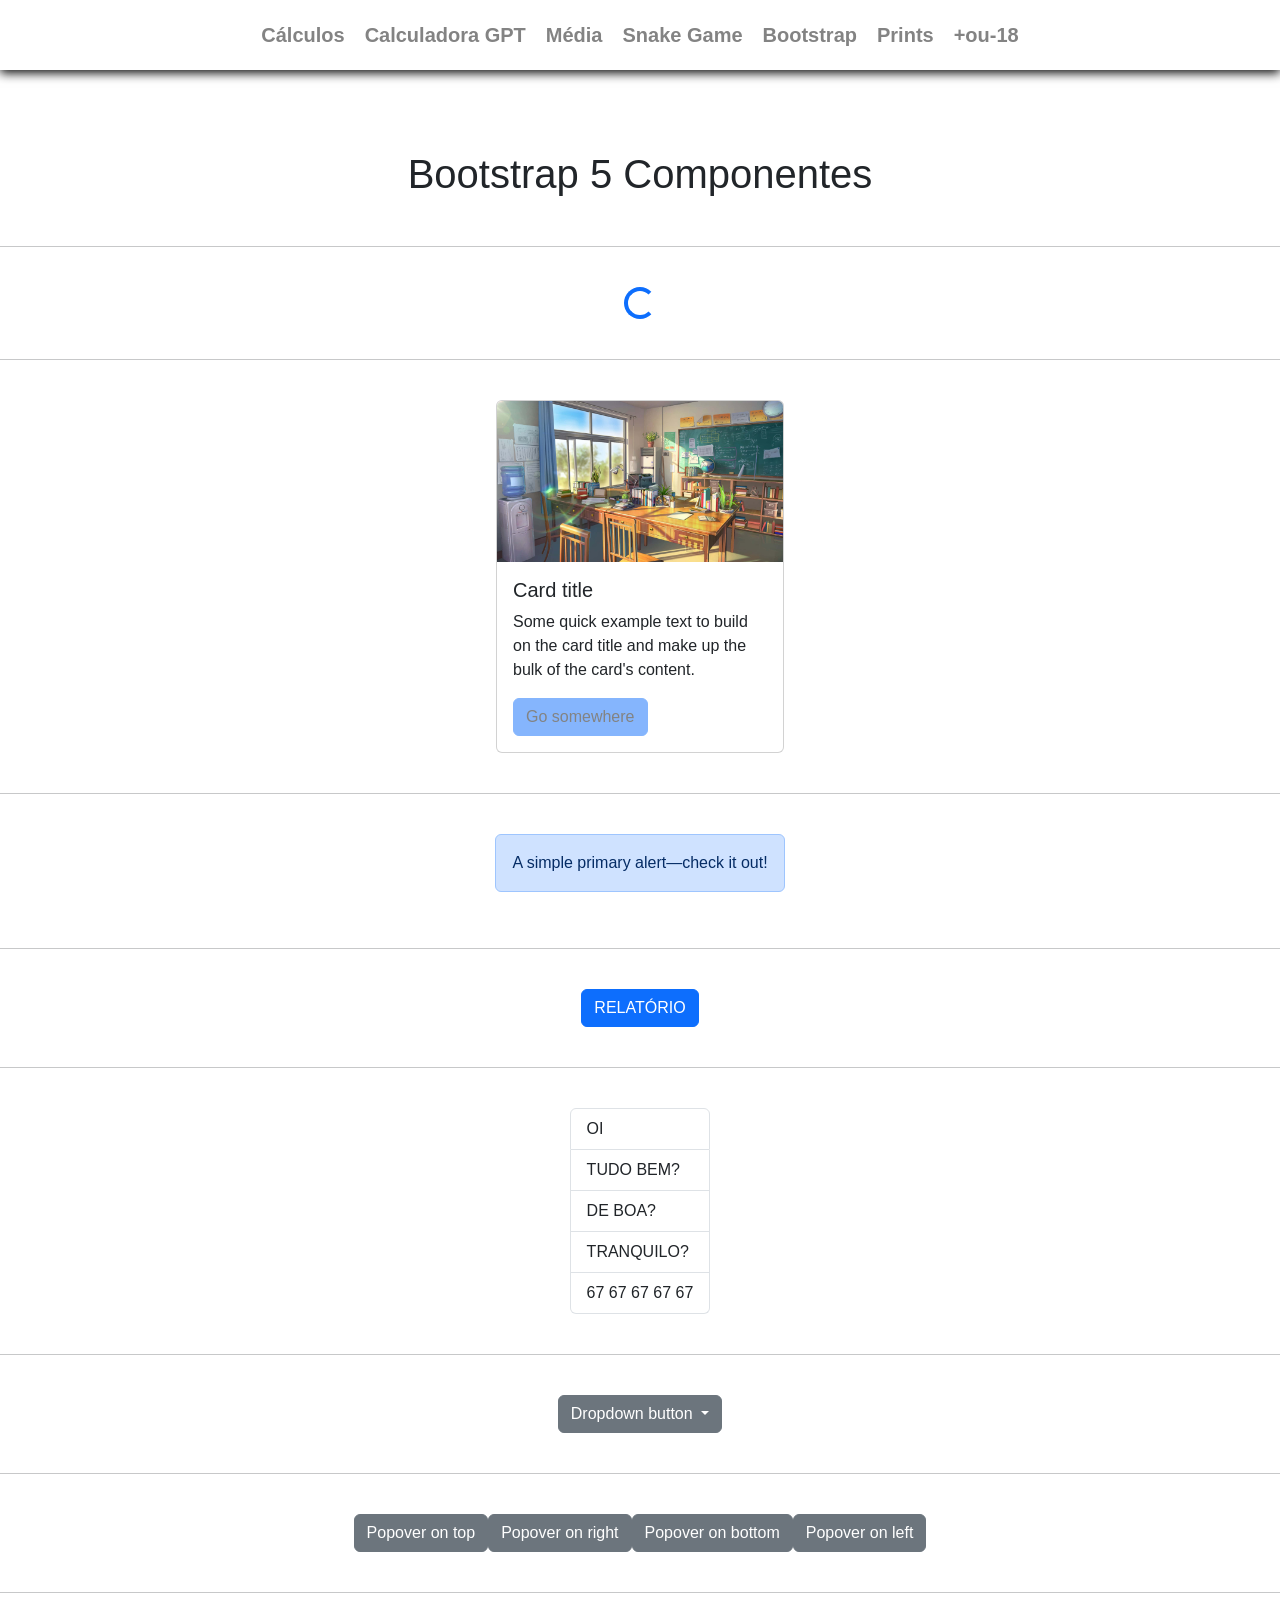
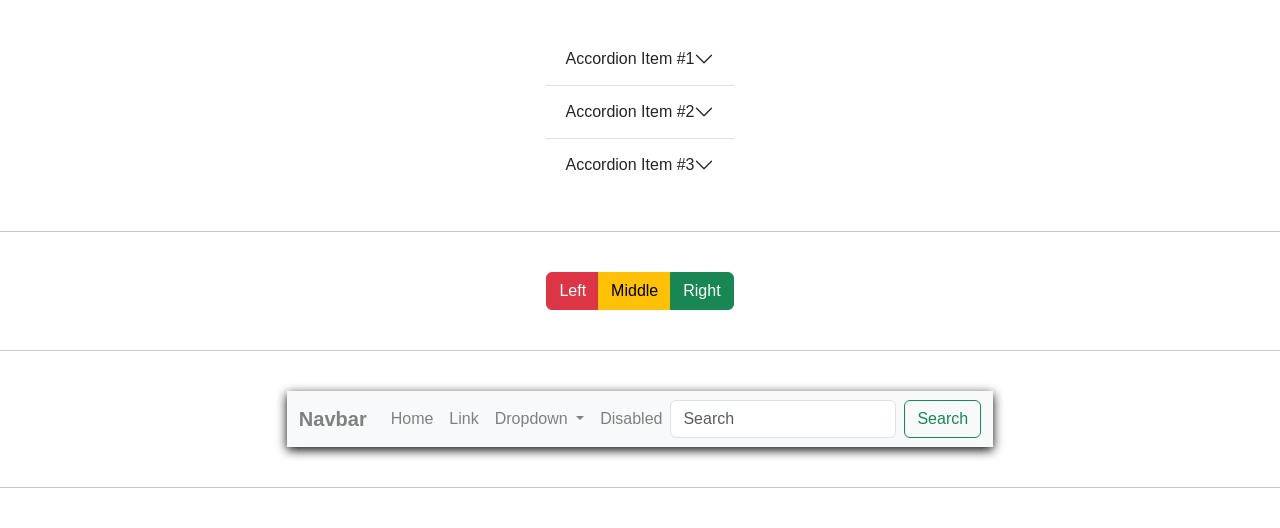
<file: bootstrap5/index.html>
<!DOCTYPE html>
<html lang="en">

<head>
    <meta charset="UTF-8">
    <meta name="viewport" content="width=device-width, initial-scale=1.0">
    <title>BS 5</title>
    <link rel="stylesheet" href="style.css">
    <link href="https://cdn.jsdelivr.net/npm/bootstrap@5.0.2/dist/css/bootstrap.min.css" rel="stylesheet"
        integrity="sha384-EVSTQN3/azprG1Anm3QDgpJLIm9Nao0Yz1ztcQTwFspd3yD65VohhpuuCOmLASjC" crossorigin="anonymous">
    <script src="https://cdn.jsdelivr.net/npm/bootstrap@5.0.2/dist/js/bootstrap.bundle.min.js"
        integrity="sha384-MrcW6ZMFYlzcLA8Nl+NtUVF0sA7MsXsP1UyJoMp4YLEuNSfAP+JcXn/tWtIaxVXM"
        crossorigin="anonymous"></script>
</head>

<body>
    <nav>
        <a href="../calculos/">Cálculos</a>
        <a href="../calculadoraGPT/">Calculadora GPT</a>
        <a href="../calcMedia/">Média</a>
        <a href="../cobrinhaGPT/">Snake Game</a>
        <a href="../bootstrap5/">Bootstrap</a>
        <a href="../print/">Prints</a>
        <a href="../portaria/">+ou-18</a>
    </nav>
    <h1>Bootstrap 5 Componentes</h1>
    <br>
    <hr>
    <br>
    <div class="central">
        <div class="spinner-border text-primary" role="status">
            <span class="visually-hidden">Loading...</span>
        </div>
    </div>
    <br>
    <hr>
    <br>
    <div class="central">
        <div class="card" style="width: 18rem;">
            <img src="../imagens/bg.jpg" class="card-img-top" alt="...">
            <div class="card-body">
                <h5 class="card-title">Card title</h5>
                <p class="card-text">Some quick example text to build on the card title and make up the bulk of the
                    card's content.</p>
                <a href="#" class="btn btn-primary">Go somewhere</a>
            </div>
        </div>
    </div>
    <br>
    <hr>
    <br>
    <div class="central">
        <div class="alert alert-primary" role="alert">
            A simple primary alert—check it out!
        </div>
    </div>
    <br>
    <hr>
    <br>
    <div class="central">
        <button type="button" class="btn btn-primary">RELATÓRIO</button>
    </div>
    <br>
    <hr>
    <br>
    <div class="central">
        <ul class="list-group">
            <li class="list-group-item">OI</li>
            <li class="list-group-item">TUDO BEM?</li>
            <li class="list-group-item">DE BOA?</li>
            <li class="list-group-item">TRANQUILO?</li>
            <li class="list-group-item">67 67 67 67 67</li>
        </ul>
    </div>
    <br>
    <hr>
    <br>
    <div class="central">
        <div class="dropdown">
            <button class="btn btn-secondary dropdown-toggle" type="button" id="dropdownMenuButton1"
                data-bs-toggle="dropdown" aria-expanded="false">
                Dropdown button
            </button>
            <ul class="dropdown-menu" aria-labelledby="dropdownMenuButton1">
                <li><a class="dropdown-item" href="#">Action</a></li>
                <li><a class="dropdown-item" href="#">Another action</a></li>
                <li><a class="dropdown-item" href="#">Something else here</a></li>
            </ul>
        </div>
    </div>
    <br>
    <hr>
    <br>
    <div class="central">
        <button type="button" class="btn btn-secondary" data-bs-container="body" data-bs-toggle="popover"
            data-bs-placement="top" data-bs-content="Top popover">
            Popover on top
        </button>
        <button type="button" class="btn btn-secondary" data-bs-container="body" data-bs-toggle="popover"
            data-bs-placement="right" data-bs-content="Right popover">
            Popover on right
        </button>
        <button type="button" class="btn btn-secondary" data-bs-container="body" data-bs-toggle="popover"
            data-bs-placement="bottom" data-bs-content="Bottom popover">
            Popover on bottom
        </button>
        <button type="button" class="btn btn-secondary" data-bs-container="body" data-bs-toggle="popover"
            data-bs-placement="left" data-bs-content="Left popover">
            Popover on left
        </button>
    </div>
    <br>
    <hr>
    <br>
    <div class="central">
        <div class="accordion accordion-flush" id="accordionFlushExample">
            <div class="accordion-item">
                <h2 class="accordion-header" id="flush-headingOne">
                    <button class="accordion-button collapsed" type="button" data-bs-toggle="collapse"
                        data-bs-target="#flush-collapseOne" aria-expanded="false" aria-controls="flush-collapseOne">
                        Accordion Item #1
                    </button>
                </h2>
                <div id="flush-collapseOne" class="accordion-collapse collapse" aria-labelledby="flush-headingOne"
                    data-bs-parent="#accordionFlushExample">
                    <div class="accordion-body">Placeholder content for this accordion, which is intended to demonstrate
                        the <code>.accordion-flush</code> class. This is the first item's accordion body.</div>
                </div>
            </div>
            <div class="accordion-item">
                <h2 class="accordion-header" id="flush-headingTwo">
                    <button class="accordion-button collapsed" type="button" data-bs-toggle="collapse"
                        data-bs-target="#flush-collapseTwo" aria-expanded="false" aria-controls="flush-collapseTwo">
                        Accordion Item #2
                    </button>
                </h2>
                <div id="flush-collapseTwo" class="accordion-collapse collapse" aria-labelledby="flush-headingTwo"
                    data-bs-parent="#accordionFlushExample">
                    <div class="accordion-body">Placeholder content for this accordion, which is intended to demonstrate
                        the <code>.accordion-flush</code> class. This is the second item's accordion body. Let's imagine
                        this being filled with some actual content.</div>
                </div>
            </div>
            <div class="accordion-item">
                <h2 class="accordion-header" id="flush-headingThree">
                    <button class="accordion-button collapsed" type="button" data-bs-toggle="collapse"
                        data-bs-target="#flush-collapseThree" aria-expanded="false" aria-controls="flush-collapseThree">
                        Accordion Item #3
                    </button>
                </h2>
                <div id="flush-collapseThree" class="accordion-collapse collapse" aria-labelledby="flush-headingThree"
                    data-bs-parent="#accordionFlushExample">
                    <div class="accordion-body">Placeholder content for this accordion, which is intended to demonstrate
                        the <code>.accordion-flush</code> class. This is the third item's accordion body. Nothing more
                        exciting happening here in terms of content, but just filling up the space to make it look, at
                        least at first glance, a bit more representative of how this would look in a real-world
                        application.</div>
                </div>
            </div>
        </div>
    </div>
    <br>
    <hr>
    <br>
    <div class="central">
        <div class="btn-group" role="group" aria-label="Basic mixed styles example">
            <button type="button" class="btn btn-danger">Left</button>
            <button type="button" class="btn btn-warning">Middle</button>
            <button type="button" class="btn btn-success">Right</button>
        </div>
    </div>
    <br>
    <hr>
    <br>
    <div class="central">
        <nav class="navbar navbar-expand-lg navbar-light bg-light">
            <div class="container-fluid">
                <a class="navbar-brand" href="#">Navbar</a>
                <button class="navbar-toggler" type="button" data-bs-toggle="collapse"
                    data-bs-target="#navbarSupportedContent" aria-controls="navbarSupportedContent"
                    aria-expanded="false" aria-label="Toggle navigation">
                    <span class="navbar-toggler-icon"></span>
                </button>
                <div class="collapse navbar-collapse" id="navbarSupportedContent">
                    <ul class="navbar-nav me-auto mb-2 mb-lg-0">
                        <li class="nav-item">
                            <a class="nav-link active" aria-current="page" href="#">Home</a>
                        </li>
                        <li class="nav-item">
                            <a class="nav-link" href="#">Link</a>
                        </li>
                        <li class="nav-item dropdown">
                            <a class="nav-link dropdown-toggle" href="#" id="navbarDropdown" role="button"
                                data-bs-toggle="dropdown" aria-expanded="false">
                                Dropdown
                            </a>
                            <ul class="dropdown-menu" aria-labelledby="navbarDropdown">
                                <li><a class="dropdown-item" href="#">Action</a></li>
                                <li><a class="dropdown-item" href="#">Another action</a></li>
                                <li>
                                    <hr class="dropdown-divider">
                                </li>
                                <li><a class="dropdown-item" href="#">Something else here</a></li>
                            </ul>
                        </li>
                        <li class="nav-item">
                            <a class="nav-link disabled" href="#" tabindex="-1" aria-disabled="true">Disabled</a>
                        </li>
                    </ul>
                    <form class="d-flex">
                        <input class="form-control me-2" type="search" placeholder="Search" aria-label="Search">
                        <button class="btn btn-outline-success" type="submit">Search</button>
                    </form>
                </div>
            </div>
        </nav>
    </div>
    <br>
    <hr>
    <br>
</body>

</html>
</file>
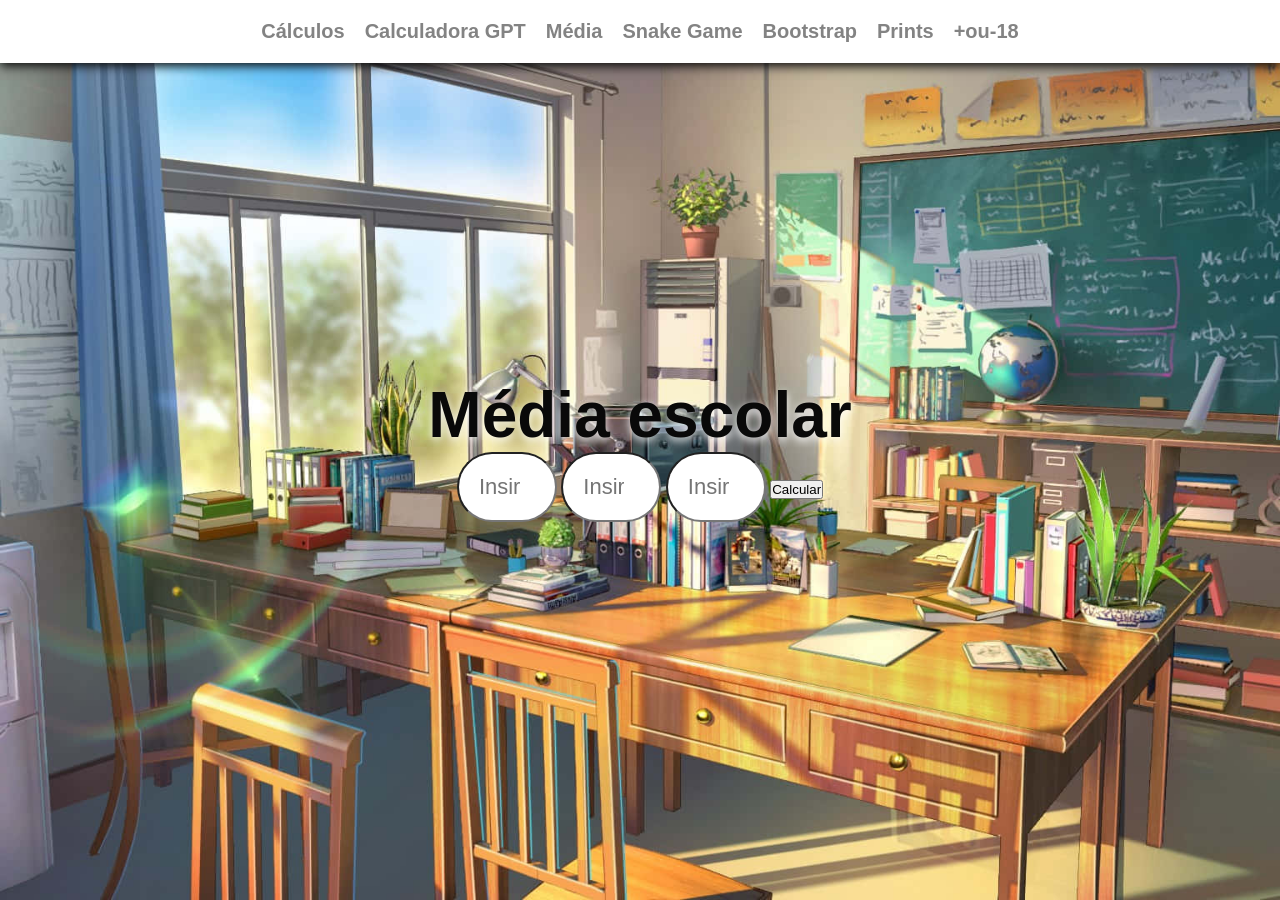
<file: calcMedia/index.html>
<!DOCTYPE html>
<html lang="en">
<head>
    <meta charset="UTF-8">
    <meta name="viewport" content="width=device-width, initial-scale=1.0">
    <title>Média escolar</title>
    <link rel="stylesheet" href="style.css">
</head>
<body>
     <nav>
        <a href="../calculos/">Cálculos</a>
        <a href="../calculadoraGPT/">Calculadora GPT</a>
        <a href="../calcMedia/">Média</a>
        <a href="../cobrinhaGPT/">Snake Game</a>
        <a href="../bootstrap5/">Bootstrap</a>
        <a href="../print/">Prints</a>
        <a href="../portaria/">+ou-18</a>
    </nav>
    <h1>Média escolar</h1>
    <main>
        <div>
            <input type="number" placeholder="Insira a primeira nota" id="nota1">
            <input type="number" placeholder="Insira a segunda nota" id="nota2">
            <input type="number" placeholder="Insira a terceira nota" id="nota3">
            <button onclick="media()">Calcular</button>
            <p id="resposta"></p>
        </div>
    </main>
    
    <script src="script.js"></script>
</body>
</html>
</file>
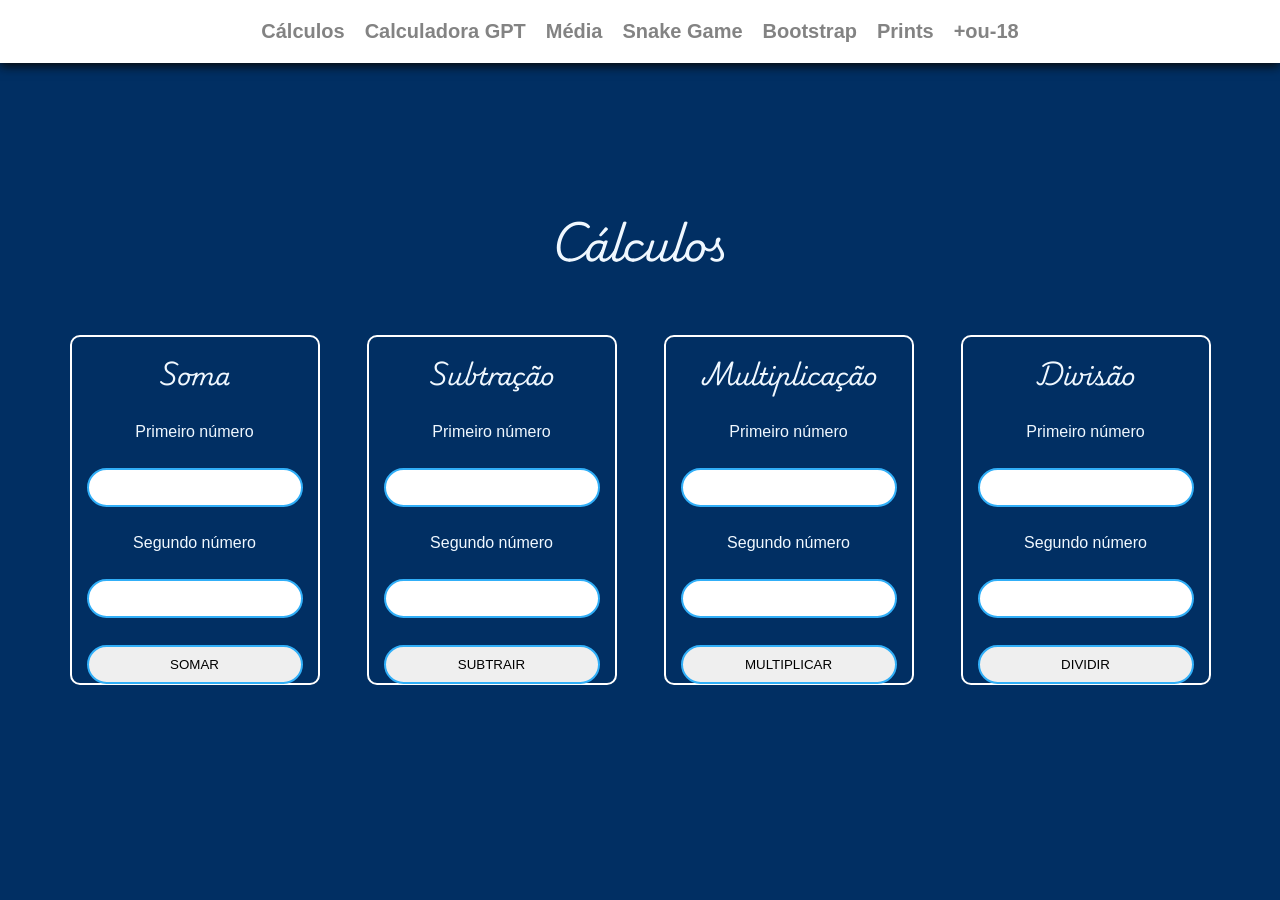
<file: calculos/index.html>
<!DOCTYPE html>
<html lang="pt-br">
<head>
    <meta charset="UTF-8">
    <meta name="viewport" content="width=device-width, initial-scale=1.0">
    <title>Cálculos</title>
    <link rel="stylesheet" href="style.css">
    <link rel="preconnect" href="https://fonts.googleapis.com">
    <link rel="preconnect" href="https://fonts.gstatic.com" crossorigin>
    <link href="https://fonts.googleapis.com/css2?family=Playwrite+NO:wght@100..400&display=swap" rel="stylesheet">
</head>
<body>
    <nav>
        <a href="../calculos/">Cálculos</a>
        <a href="../calculadoraGPT/">Calculadora GPT</a>
        <a href="../calcMedia/">Média</a>
        <a href="../cobrinhaGPT/">Snake Game</a>
        <a href="../bootstrap5/">Bootstrap</a>
        <a href="../print/">Prints</a>
        <a href="../portaria/">+ou-18</a>
    </nav>
    <h1>Cálculos</h1>
<main>
    <div>
        <h2>Soma</h2>
        <label for="">Primeiro número</label>
        <input type="number" id="n1">
        <label for="">Segundo número</label>
        <input type="number" id="n2">
        <button onclick="somar()">SOMAR</button>  
        <p id="resposta"></p>
    </div>
    <div>
        <h2>Subtração</h2>
        <label for="">Primeiro número</label>
        <input type="number" id="n3">
        <label for="">Segundo número</label>
        <input type="number" id="n4">
        <button onclick="subtrair()">SUBTRAIR</button>  
        <p id="respsub"></p>
    </div>
    <div>
        <h2>Multiplicação</h2>
        <label for="">Primeiro número</label>
        <input type="number" id="n5">
        <label for="">Segundo número</label>
        <input type="number" id="n6">
        <button onclick="multiplicar()">MULTIPLICAR</button>  
        <p id="respmult"></p>
    </div>
    <div>
        <h2>Divisão</h2>
        <label for="">Primeiro número</label>
        <input type="number" id="n7">
        <label for="">Segundo número</label>
        <input type="number" id="n8">
        <button onclick="dividir()">DIVIDIR</button>  
        <p id="respdiv"></p>
    </div>
</main>


    <script src="script.js"></script>
</body>
</html>
</file>
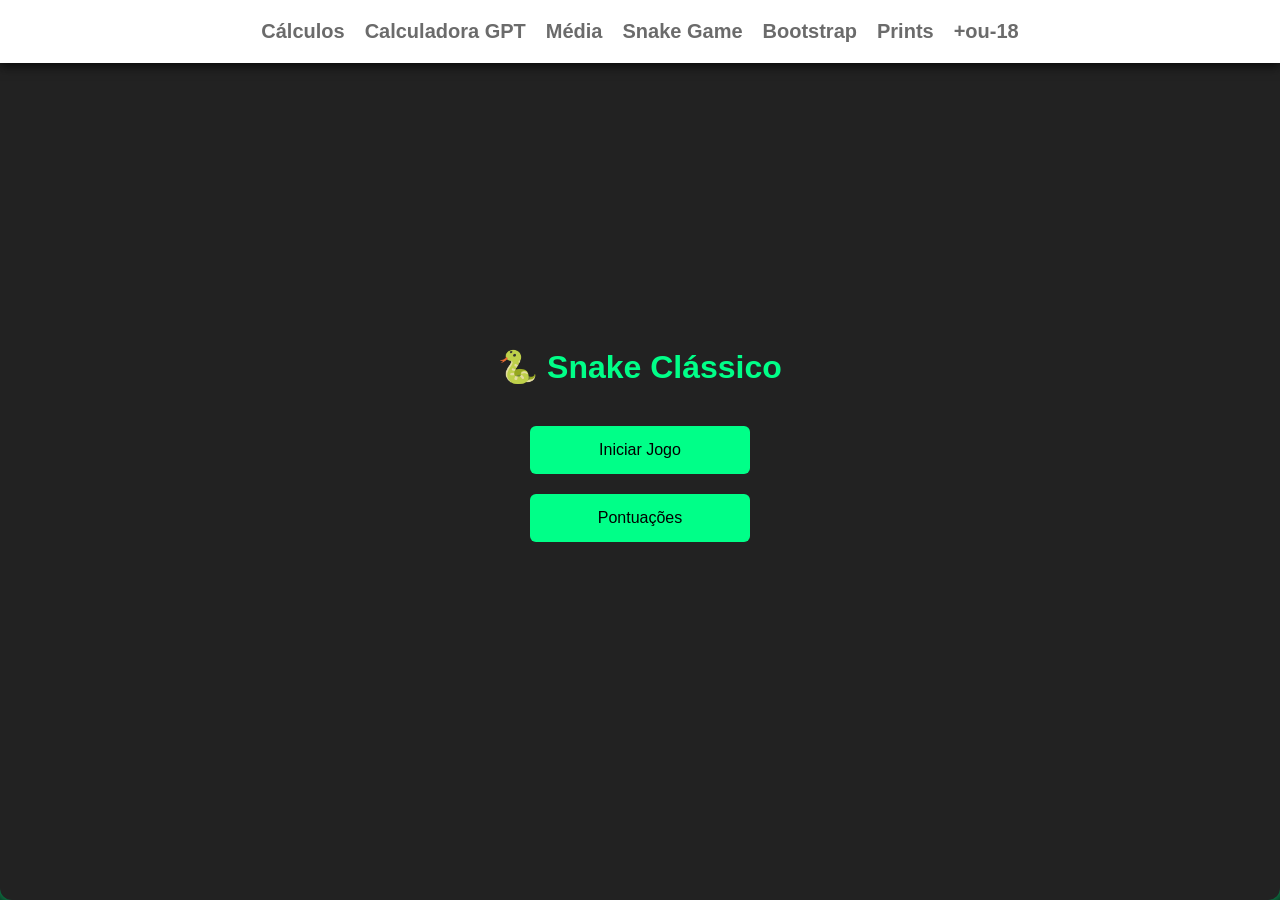
<file: cobrinhaGPT/index.html>
<!DOCTYPE html>
<html lang="pt-BR">

<head>
    <meta charset="UTF-8">
    <title>Snake Game</title>
    <link rel="stylesheet" href="style.css">
</head>

<body>

    <!-- Menu de navegação -->
    <nav>
        <a href="../calculos/">Cálculos</a>
        <a href="../calculadoraGPT/">Calculadora GPT</a>
        <a href="../calcMedia/">Média</a>
        <a href="../cobrinhaGPT/">Snake Game</a>
        <a href="../bootstrap5/">Bootstrap</a>
        <a href="../print/">Prints</a>
        <a href="../portaria/">+ou-18</a>
    </nav>

    <!-- Tela inicial -->
    <div class="menu" id="menu">
        <h1>🐍 Snake Clássico</h1>
        <button id="startBtn">Iniciar Jogo</button>
        <button id="scoreBtn">Pontuações</button>
    </div>

    <!-- Área do jogo (inicialmente escondida) -->
    <main id="gameArea" style="display: none;">
        <div id="score">Pontuação: 0</div>
        <canvas id="gameCanvas" width="400" height="400"></canvas>
    </main>

    <script src="script.js" defer></script>

</body>

</html>
</file>
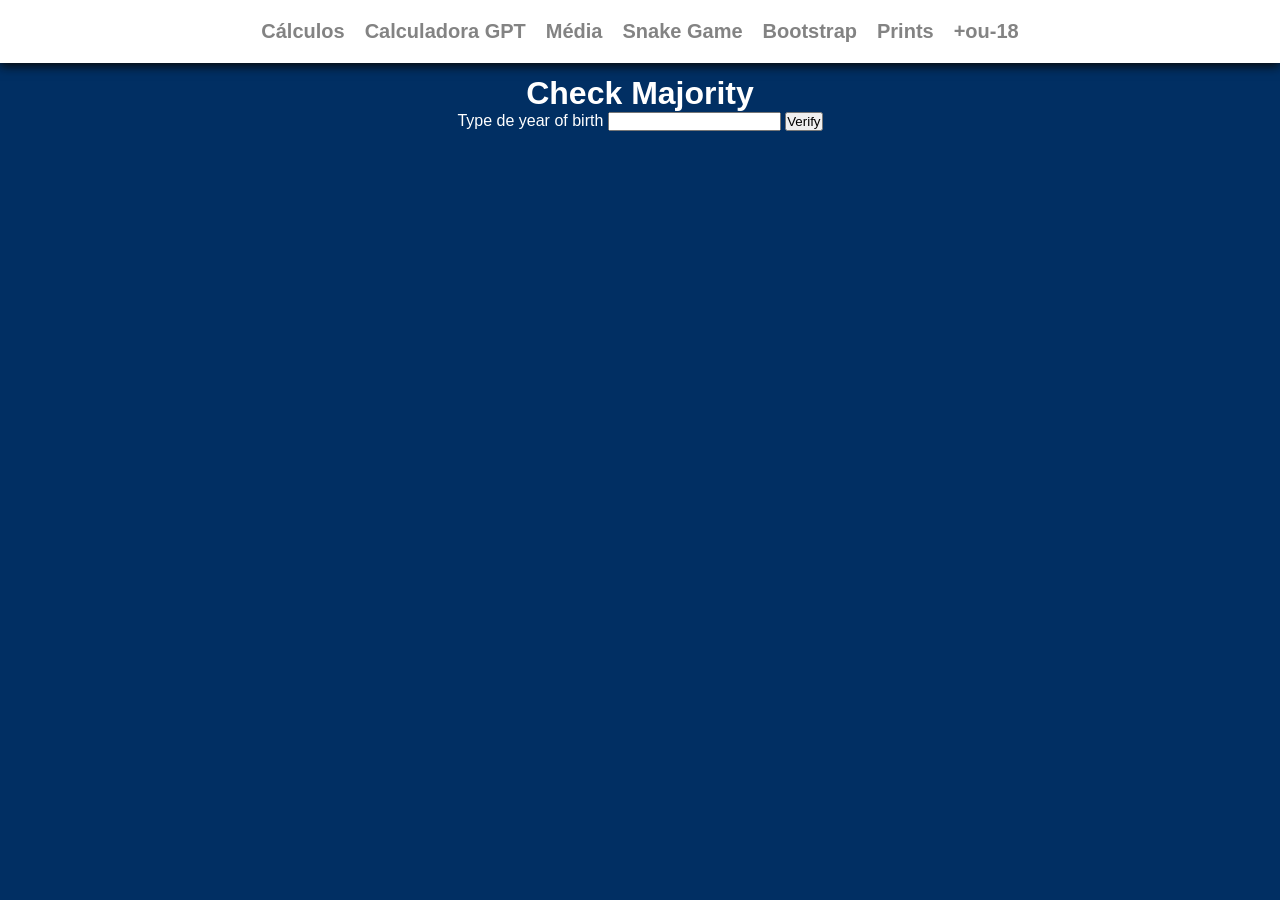
<file: portaria/index.html>
<!DOCTYPE html>
<html lang="en">
<head>
    <meta charset="UTF-8">
    <meta name="viewport" content="width=device-width, initial-scale=1.0">
    <title>Age checker</title>
    <link rel="stylesheet" href="style.css">
</head>
<body>
    <nav>
        <a href="../calculos/">Cálculos</a>
        <a href="../calculadoraGPT/">Calculadora GPT</a>
        <a href="../calcMedia/">Média</a>
        <a href="../cobrinhaGPT/">Snake Game</a>
        <a href="../bootstrap5/">Bootstrap</a>
        <a href="../print/">Prints</a>
        <a href="../portaria/">+ou-18</a>
    </nav>

    <h1>Check Majority</h1>

    <main>
        <label for="birth">Type de year of birth</label>
        <input type="number" id="birth">
        <button onclick="check()">Verify</button>
    </main>

    <h2 id="result"></h2>
    <h3 id="age"></h3>

    <div id="v1">
        <h3>Alegria</h3>
        <img width="400" height="auto" src="../imagens/jovem-e-feliz-companhia-de-amigos-sorridentes-e-emocionais-caminhando-no-parque-com-a-camera-fotografica-homens-e-mulheres-se-divertindo-juntos_285396-8947.avif" alt="Imagem feliz">
    </div>

    <div id="v2">
        <h3>Tristeza</h3>
        <img width="400" height="auto" src="../imagens/vista-frontal-garota-triste-sendo-intimidada-por-garotas_23-2149748405.avif" alt="Imagem triste">
    </div>
    
    <script src="script.js"></script>
</body>
</html>
</file>
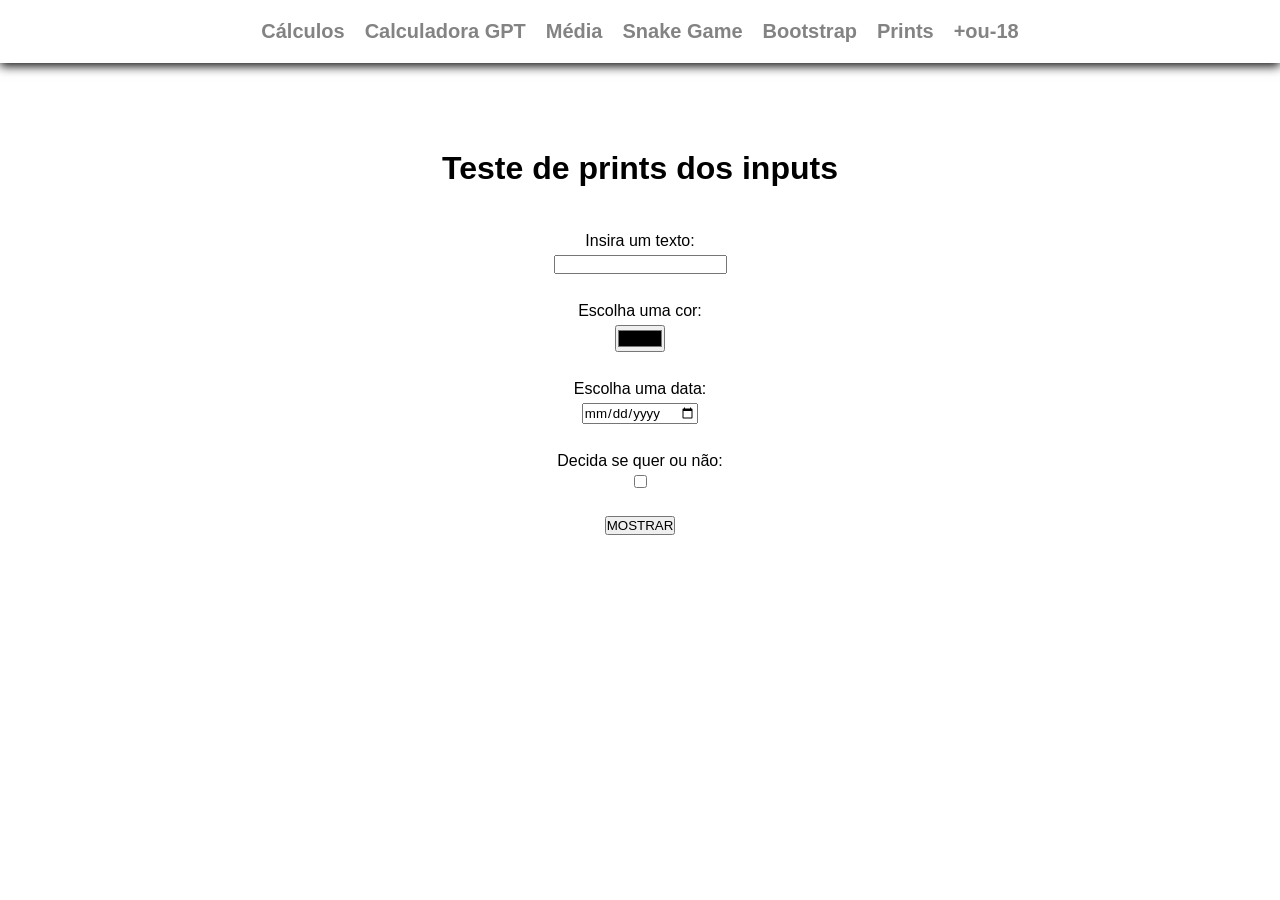
<file: print/index.html>
<!DOCTYPE html>
<html lang="en">
<head>
    <meta charset="UTF-8">
    <meta name="viewport" content="width=device-width, initial-scale=1.0">
    <link rel="stylesheet" href="style.css">
    <title>Prints de inputs</title>
</head>
<body>
    <nav>
        <a href="../calculos/">Cálculos</a>
        <a href="../calculadoraGPT/">Calculadora GPT</a>
        <a href="../calcMedia/">Média</a>
        <a href="../cobrinhaGPT/">Snake Game</a>
        <a href="../bootstrap5/">Bootstrap</a>
        <a href="../print/">Prints</a>
        <a href="../portaria/">+ou-18</a>
        
    </nav>
    <h1>Teste de prints dos inputs</h1>
    <main>
        <label for="i1">Insira um texto:</label>
        <input type="text" id="i1"><br>

        <label for="i2">Escolha uma cor:</label>
        <input type="color" id="i2"><br>

        <label for="i3">Escolha uma data:</label>
        <input type="date" id="i3"><br>

        <label for="i4">Decida se quer ou não:</label>
        <input type="checkbox" id="i4"><br>


        <button onclick="mostrar()">MOSTRAR</button>
    </main>
    <div class="print" id="print">
        <p id="printTexto"></p>
        <p id="printCor"></p>
        <p id="printData"></p>
        <p id="printCheck"></p>
    </div>
    
    <script src="script.js"></script>
</body>
</html>
</file>
<file: bootstrap5/style.css>
*{
    margin: 0;
    padding: 0;
    box-sizing: border-box;
    font-family: Arial, Helvetica, sans-serif;
}

nav{
    position: fixed;
    width: 100%;
    padding: 20px;
    background-color: #ffffff;
    top: 0;
    box-shadow: 0px 3px 10px #090909;
    display: flex;
    align-items: center;
    justify-content: center;
    gap: 20px;
    animation: fromTop 500ms ease-in-out;
    z-index: 999;
}

@keyframes fromTop {
    0%{
        opacity: 0;
        transform: translateY(-100px);
    }
    100%{
        opacity: 1;
    }
}

a{
    text-decoration: none !important;
    color: #090909 !important;
    font-size: 20px;
    opacity: 0.5;
    font-weight: 600;
    transition: all 200ms ease-in-out;
}

a:hover{
    cursor: pointer;
    opacity: 1;
}

body{
    display: flex;
    align-items: center;
    justify-content: center;
    flex-direction: column;
    padding-top: 150px;
}

hr{
    width: 100%;
}

.central{
    display: flex;
    align-items: center;
    justify-content: center;
}
</file>
<file: calcMedia/style.css>
*{
    margin: 0;
    padding: 0;
    box-sizing: border-box;
    font-family: Arial, Helvetica, sans-serif;
}

nav{
    position: fixed;
    width: 100%;
    padding: 20px;
    background-color: #ffffff;
    top: 0;
    box-shadow: 0px 3px 10px #090909;
    display: flex;
    align-items: center;
    justify-content: center;
    gap: 20px;
    animation: fromTop 200ms ease-in-out;
}

@keyframes fromTop{
    0%{
        opacity: 0;
        transform: translateY(-100px);
    }
    100%{
        opacity: 1;
    }
}

a{
    text-decoration: none;
    color: #090909;
    font-size: 20px;
    opacity: 0.5;
    font-weight: 600;
    transition: all 400ms ease-in-out;
}

a:hover{
    cursor: pointer;
    opacity: 1;
}

body{
    display: flex;
    align-items: center;
    justify-content: center;
    flex-direction: column;
    min-height: 100vh;
    height: auto;
    background-image: url(../imagens/bg.jpg);
    background-position: center;
    background-repeat: no-repeat;
    background-size: cover;
}

h1{
    color: #090909;
    font-size: 64px;
    text-shadow: 0px 3px 10px #ffffff;
}

main{
    display: flex;
    align-items: center;
    justify-content: center;
    flex-direction: column;
}

input{
    padding: 20px;
    border-radius: 999px;;
    width: 100px;
    font-size: 22px;
}
</file>
<file: calculos/style.css>
*{
    margin: 0;
    padding: 0;
    box-sizing: border-box;
    font-family: Arial, Helvetica, sans-serif;
}

body{
    display: flex;
    align-items: center;
    justify-content: center;
    flex-direction: column;
    gap: 5vh;
    min-height: 100vh;
    height: auto;
    padding-bottom: 2vh;
    padding-top: 2vh;
    background-color: #012f63;
    color: #f0f8ff;
    font-family: Arial, Helvetica, sans-serif;
}

div{
    border: 2px solid #ffffff;
    padding: 15px;
    border-radius: 10px;
    display: flex;
    align-items: center;
    justify-content: space-evenly;
    flex-direction: column;
    gap: 3vh;
    width: 250px;
    height: 400px;
    min-height: 350px;
    max-height: 350px;
    transition: all 200ms ease-in-out;
    margin: 10px;
}

div:hover{
    box-shadow: rgba(107, 212, 253, 0.4) -5px 5px, rgba(66, 195, 255, 0.3) -10px 10px, rgba(37, 193, 255, 0.2) -15px 15px, rgba(33, 182, 252, 0.1) -20px 20px, rgba(11, 153, 248, 0.05) -25px 25px;
    transform: scale(1.1);
}

p{
    width: 50px;
    height: 50px;
    min-height: 50px;
    max-height: 50px;
    display: flex;
    align-items: center;
    justify-content: center;
    padding-bottom: 25px;
    font-size: 30px;
}

main{
    display: flex;
    align-items: center;
    justify-content: center;
    flex-direction: row;
    gap: 3vh;
}

lable{
    margin-bottom: -20px;
    text-align: left;
    width: 100%;
    font-size: 20px;
    padding-left: 15px;
}

input{
    width: 100%;
    padding: 10px;
    border-radius: 999px;
    border: none;
    border: 2px solid #31aff8
}

button{
    width: 100%;
    padding: 10px;
    border-radius: 999px;
    border:none;
    border: 2px solid #31aff8;
    transition: all 200ms ease-in-out;
}

button:hover{
    cursor: pointer;
    border: 2px solid #31aff8;
    background-color: #31aff8;
    color: white;
    font-weight: bold;
    box-shadow: 0px 3px 10px #00000085;
}

h1, h2{
    font-family: "Playwrite NO", cursive;
}

h1{
    font-size: 40px;
}

nav{
    position: fixed;
    width: 100%;
    padding: 20px;
    background-color: #ffffff;
    top: 0;
    box-shadow: 0px 3px 10px #090909;
    display: flex;
    align-items: center;
    justify-content: center;
    gap: 20px;
    animation: fromTop 200ms ease-in-out;
}

@keyframes fromTop{
    0%{
        opacity: 0;
        transform: translateY(-100px);
    }
    100%{
        opacity: 1;
    }
}

a{
    text-decoration: none;
    color: #090909;
    font-size: 20px;
    opacity: 0.5;
    font-weight: 600;
    transition: all 400ms ease-in-out;
}

a:hover{
    cursor: pointer;
    opacity: 1;
}
</file>
<file: cobrinhaGPT/style.css>
/* RESET + BASE */
* {
    margin: 0;
    padding: 0;
    box-sizing: border-box;
    font-family: Arial, Helvetica, sans-serif;
}

body {
    background-color: #111;
    color: #fff;
}

/* NAVBAR */
nav {
    position: fixed;
    top: 0;
    width: 100%;
    padding: 20px;
    background-color: #ffffff;
    box-shadow: 0px 3px 10px #090909;
    display: flex;
    align-items: center;
    justify-content: center;
    gap: 20px;
    animation: fromTop 0.5s ease-in-out;
    z-index: 1000;
}

@keyframes fromTop {
    0% {
        opacity: 0;
        transform: translateY(-100px);
    }
    100% {
        opacity: 1;
        transform: translateY(0);
    }
}

/* LINKS */
nav a {
    text-decoration: none;
    color: #090909;
    font-size: 20px;
    opacity: 0.6;
    font-weight: 600;
    transition: 0.2s;
}

nav a:hover {
    opacity: 1;
}

/* ÁREA CENTRAL (MENU + JOGO) */
.menu,
#gameArea {
    display: flex;
    flex-direction: column;
    align-items: center;
    justify-content: center;
    height: 100vh;
    padding-top: 100px; /* compensar navbar */
}

/* MENU */
.menu {
    text-align: center;
    background: #222;
    padding: 40px;
    border-radius: 12px;
    box-shadow: 0 0 20px #00ff88;
}

/* TÍTULO */
h1 {
    margin-bottom: 30px;
    color: #00ff88;
}

/* BOTÕES */
button {
    display: block;
    width: 220px;
    margin: 10px auto;
    padding: 15px;
    font-size: 16px;
    border: none;
    border-radius: 6px;
    background-color: #00ff88;
    color: #000;
    cursor: pointer;
    transition: 0.3s;
}

button:hover {
    background-color: #00cc6a;
}

/* SCORE */
#score {
    margin-bottom: 10px;
    font-size: 20px;
}

/* CANVAS (JOGO) */
canvas {
    background: #222;
    border: 3px solid #00ff88;
    border-radius: 6px;
}
</file>
<file: portaria/style.css>
*{
    padding: 0;
    margin: 0;
    box-sizing: border-box;
    font-family: Arial, Helvetica, sans-serif;
}

#v1{
    display: none;
    text-align: center;
    margin: 15px;
}

#v2{
    display: none;
    text-align: center;
    margin: 15px;
}

nav{
    position: fixed;
    width: 100%;
    padding: 20px;
    background-color: #ffffff;
    top: 0;
    box-shadow: 0px 3px 10px #090909;
    display: flex;
    align-items: center;
    justify-content: center;
    gap: 20px;
    animation: fromTop 200ms ease-in-out;
}

@keyframes fromTop{
    0%{
        opacity: 0;
        transform: translateY(-100px);
    }
    100%{
        opacity: 1;
    }
}

a{
    text-decoration: none;
    color: #090909;
    font-size: 20px;
    opacity: 0.5;
    font-weight: 600;
    transition: all 400ms ease-in-out;
}

a:hover{
    cursor: pointer;
    opacity: 1;
}

body{
    padding-top: 75px;
    display: flex;
    justify-content: center;
    align-items: center;
    flex-direction: column;
    background-color: #012f63;
    color: #ffffff;
}

div{
    padding: 20px;
    box-shadow: rgba(0, 0, 0, 0.25) 0px 54px 55px, rgba(0, 0, 0, 0.12) 0px -12px 30px, rgba(0, 0, 0, 0.12) 0px 4px 6px, rgba(0, 0, 0, 0.17) 0px 12px 13px, rgba(0, 0, 0, 0.09) 0px -3px 5px;
}
</file>
<file: print/style.css>
*{
    margin: 0;
    padding: 0;
    box-sizing: border-box;
    font-family: Arial, Helvetica, sans-serif;
}

body{
    padding: 150px 50px 50px 50px;
    display: flex;
    flex-direction: column;
    align-items: center;
    justify-content: center;
    gap: 5vh;
}

main{
    display: flex;
    flex-direction: column;
    align-items: center;
    justify-content: center;
    gap: 5px;
}

.print{
    display: none;
    background-color: black;
    color: white;
    padding: 20px;
}

nav{
    position: fixed;
    width: 100%;
    padding: 20px;
    background-color: #ffffff;
    top: 0;
    box-shadow: 0px 3px 10px #090909;
    display: flex;
    align-items: center;
    justify-content: center;
    gap: 20px;
    animation: fromTop 200ms ease-in-out;
}

@keyframes fromTop{
    0%{
        opacity: 0;
        transform: translateY(-100px);
    }
    100%{
        opacity: 1;
    }
}

a{
    text-decoration: none;
    color: #090909;
    font-size: 20px;
    opacity: 0.5;
    font-weight: 600;
    transition: all 400ms ease-in-out;
}

a:hover{
    cursor: pointer;
    opacity: 1;
}
</file>
